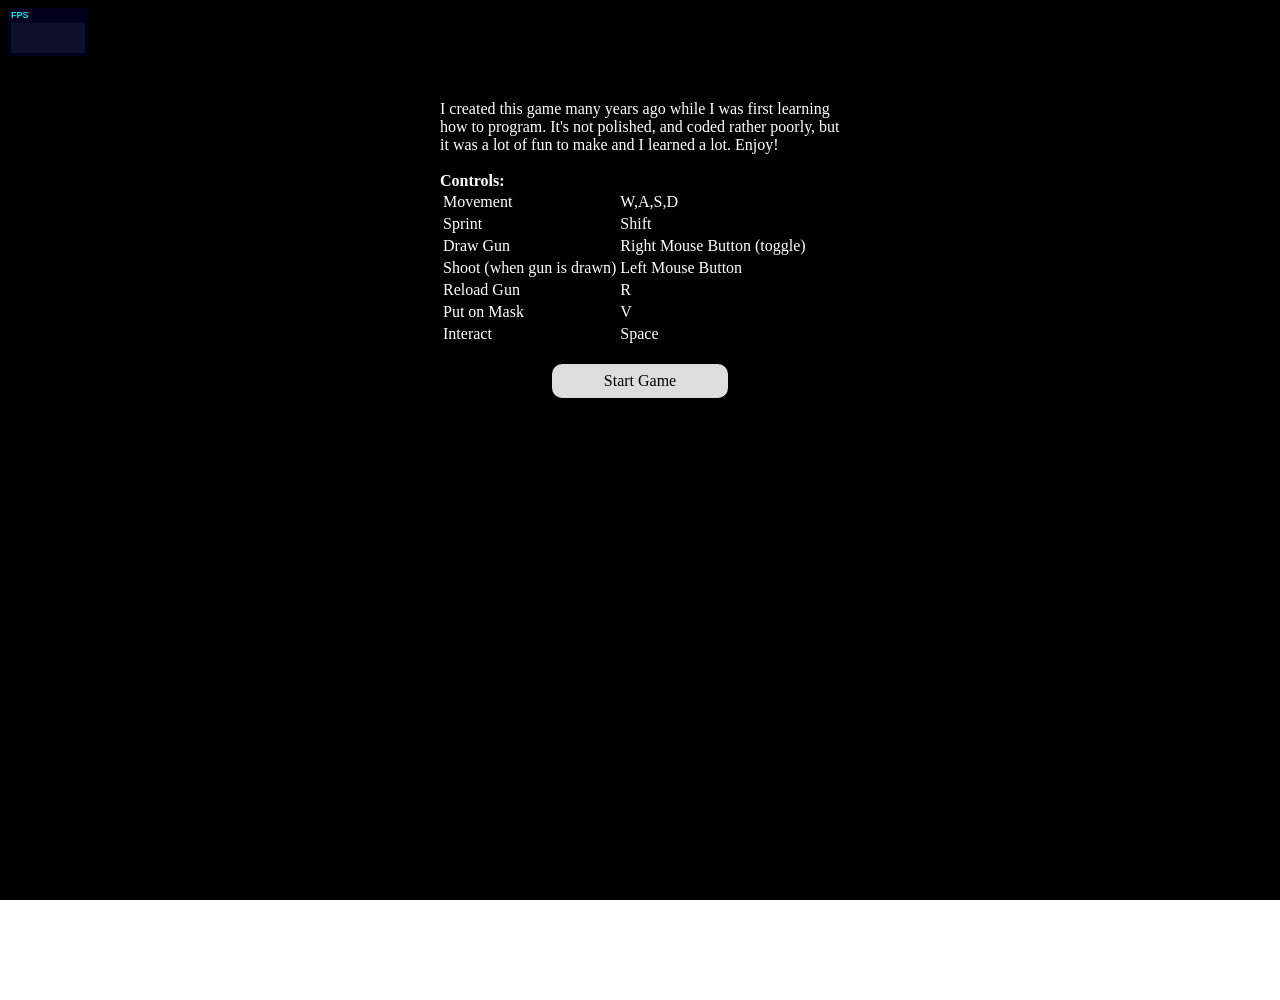
<file: game.html>
<!DOCTYPE HTML>
<html>
<head>
    <meta content="text/html;charset=utf-8" http-equiv="Content-Type">
    <meta content="utf-8" http-equiv="encoding">
	<title>Rob 'em Blind</title>
	<style>
        *{
            /*NOT CENTEREDcursor:url(images/cursor.png),auto;*/
        }
        body{
            margin: 0px;
        }
        canvas {
            padding-left: 0;
            padding-right: 0;
            margin-left: auto;
            margin-right: auto;
            display: block;
        
        }
        #debug_info{
            height: 600px;
            width: 200px;
            position: fixed;
            left: 8px;
            top: 62px;
            z-index: 100;
            /*border:solid;*/
            color: #aa0000;
            pointer-events:none;
            /*background-color:rgba(255,255,255,0.8);*/
        
        }
        #instructions-container{    
          position: absolute;
          top: 0;
          left: 0;
          bottom: 0;
          right: 0;
          margin: 100px auto;
          max-width: 400px;
          height: 100%;
          color: white;
        }
        #start-btn{
          padding:8px;
          text-align:center;
          margin:0 auto;
          background-color:#ddd;
          color:black;
          border-radius:10px;
          max-width:160px;
          cursor:pointer;
        }
        #start-btn:hover{
          background-color:#ccc;
        
        }
        
	</style>

	<script src="bin/pixi.js"></script>
	
</head>
    <body>
    <div id="debug_info"></div>
    <div id="canvas_holder"></div>
    <script src="https://ajax.googleapis.com/ajax/libs/jquery/1.11.1/jquery.min.js"></script>
    <script src="js/jo_local_storage.js"></script>
    <script src="js/get_upgrades_from_storage.js"></script>
    <script src="js/images.js"></script>
    <script src="js/images_from_sheet.js"></script>
    <script src="js/jo_gun.js"></script>
    <script src="js/jo_gun_drop.js"></script>
    <script src="js/menu_button_manager.js"></script>
    <script src="js/jo_debug.js"></script>
    <script src="js/jo_door.js"></script>
    <script src="js/jo_math.js"></script>
	<script src="js/jo_sprite.js"></script>
	<script src="js/jo_cam.js"></script>
	<script src="js/jo_utility.js"></script>
    <script src="js/jo_doodad.js"></script>
	<script src="js/jo_wall.js"></script>
	<script src="js/jo_grid.js"></script>
	<script src="js/astar.js"></script>
	<script src="js/Stats.js"></script>
	<script src="js/jo_raycast.js"></script>
	<script src="js/jo_security_camera.js"></script>
	<script src="js/sprite_hero.js"></script>
	<script src="js/sprite_guard.js"></script>
	<script src="js/sprite_civ.js"></script>
    <script src="js/jo_movie_clip.js"></script>
    <script src="js/sound_manager.js"></script>
    <script src="js/jo_progress_bar.js"></script>
    <script src="js/main.js"></script>
    <div id="instructions-container">
      <div>I created this game many years ago while I was first learning how to program.  It's not polished, and coded rather poorly, but it was a lot of fun to make and I learned a lot.  Enjoy!</div>
      <br>
      <div>
      <b>Controls:</b>
<table>
  <tr>
    <td>Movement</td>
    <td>W,A,S,D</td>
  </tr>
  <tr>
    <td>Sprint</td>
    <td>Shift</td>
  </tr>
  <tr>
    <td>Draw Gun</td>
    <td>Right Mouse Button (toggle)</td>
  </tr>
  <tr>
    <td>Shoot (when gun is drawn)</td>
    <td>Left Mouse Button</td>
  </tr>
  <tr>
    <td>Reload Gun</td>
    <td>R</td>
  </tr>
  <tr>
    <td>Put on Mask</td>
    <td>V</td>
  </tr>
  <tr>
    <td>Interact</td>
    <td>Space</td>
  </tr>
</table></div>
     <br>
      <div id="start-btn" onclick="fullscreen();">Start Game</div>
      
    </div>

    
	</body>
    <script>
      (function(i,s,o,g,r,a,m){i['GoogleAnalyticsObject']=r;i[r]=i[r]||function(){
      (i[r].q=i[r].q||[]).push(arguments)},i[r].l=1*new Date();a=s.createElement(o),
      m=s.getElementsByTagName(o)[0];a.async=1;a.src=g;m.parentNode.insertBefore(a,m)
      })(window,document,'script','//www.google-analytics.com/analytics.js','ga');

      ga('create', 'UA-56798370-1', 'auto');
      ga('send', 'pageview');

    </script>
</html>
</file>
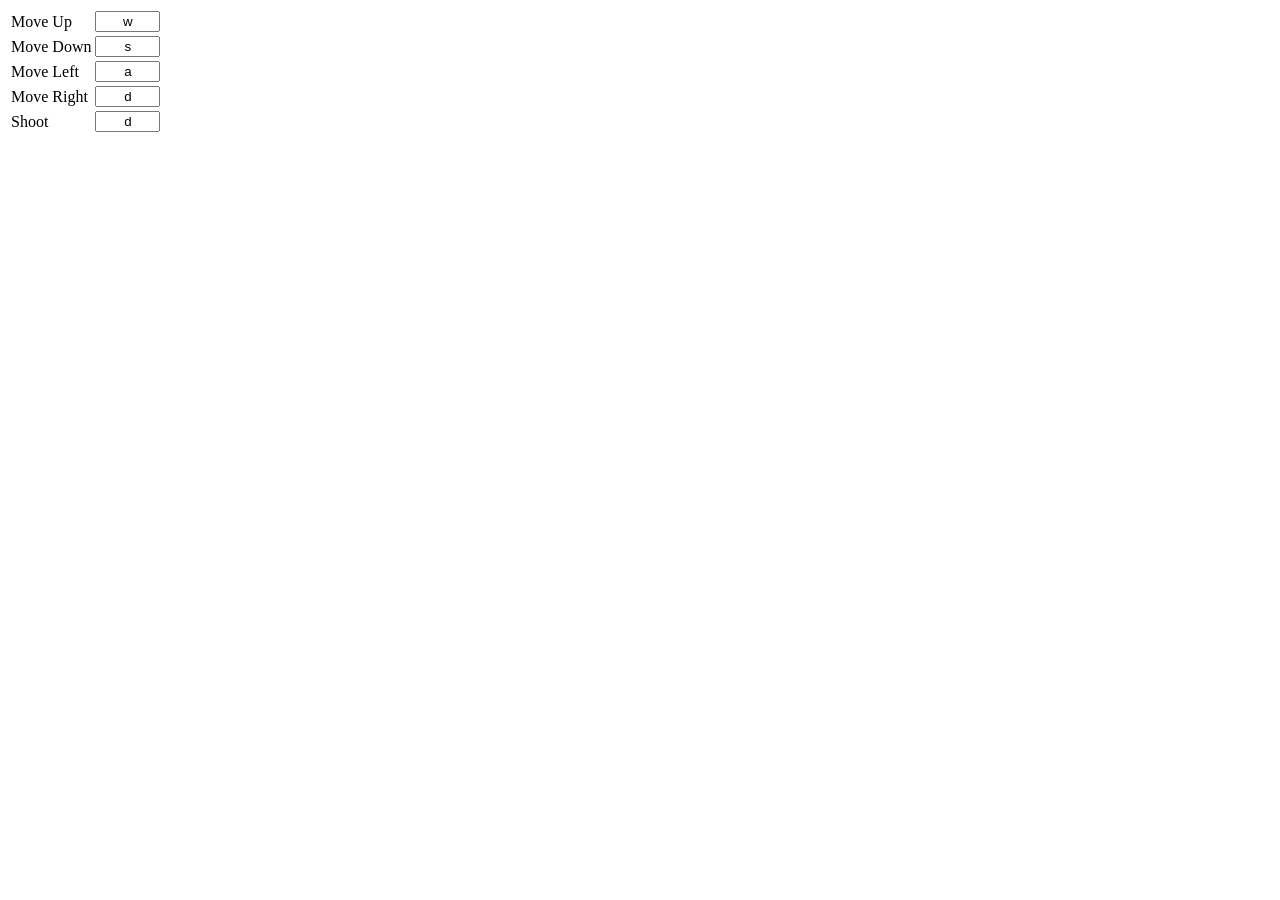
<file: keybindings.html>
<html>
<head>
<style>
    input{text-align:center;}
</style>
</head>
<body>
<table>
  <tr><td>Move Up</td><td>      <input name="Eve" value="w" type="text" size="6" onKeyUp="this.value = keycodes[event.keyCode];reassign[this.name]=event.keyCode;console.log(reassign);" /></td></tr>
  <tr><td>Move Down</td><td>    <input name="Eve" value="s" type="text" size="6" onKeyUp="this.value = keycodes[event.keyCode];reassign[this.name]=event.keyCode;console.log(reassign);" /></td></tr>
  <tr><td>Move Left</td><td>    <input name="Eve" value="a" type="text" size="6" onKeyUp="this.value = keycodes[event.keyCode];reassign[this.name]=event.keyCode;console.log(reassign);" /></td></tr>
  <tr><td>Move Right</td><td>   <input name="Eve" value="d" type="text" size="6" onKeyUp="this.value = keycodes[event.keyCode];reassign[this.name]=event.keyCode;console.log(reassign);" /></td></tr>
  <tr><td>Shoot</td><td>        <input name="Left Click" value="d" type="text" size="6" onKeyUp="this.value = keycodes[event.keyCode];reassign[this.name]=event.keyCode;console.log(reassign);" /></td></tr>
</table>
<script>
var reassign = {
} ;
var keycodes = {
    8: "BCKSP",
    13: "ENTER",
    16: "SHIFT",
    17: "ALTRIGHT",
    18: "ALT",
    27: "ESC",
    32: "SPACE",
    37: "LEFT",
    38: "UP",
    39: "RIGHT",
    40: "DOWN",
    46: "DEL",
    91: "MAC",
    112: "F1",
    113: "F2",
    114: "F3",
    115: "F4",
    116: "F5",
    117: "F6",
    118: "F7",
    119: "F8",
    120: "F9",
    121: "F10",
    122: "F11",
    123: "F12",
    8: "backspace",
    9: "tab",
    13: "enter",
    16: "shift",
    17: "ctrl",
    18: "alt",
    19: "pause_break",
    20: "caps_lock",
    27: "escape",
    33: "page_up",
    34: "page down",
    35: "end",
    36: "home",
    37: "left_arrow",
    38: "up_arrow",
    39: "right_arrow",
    40: "down_arrow",
    45: "insert",
    46: "delete",
    48: "0",
    49: "1",
    50: "2",
    51: "3",
    52: "4",
    53: "5",
    54: "6",
    55: "7",
    56: "8",
    57: "9",
    65: "a",
    66: "b",
    67: "c",
    68: "d",
    69: "e",
    70: "f",
    71: "g",
    72: "h",
    73: "i",
    74: "j",
    75: "k",
    76: "l",
    77: "m",
    78: "n",
    79: "o",
    80: "p",
    81: "q",
    82: "r",
    83: "s",
    84: "t",
    85: "u",
    86: "v",
    87: "w",
    88: "x",
    89: "y",
    90: "z",
    91: "left_window key",
    92: "right_window key",
    93: "select_key",
    96: "numpad 0",
    97: "numpad 1",
    98: "numpad 2",
    99: "numpad 3",
    100: "numpad 4",
    101: "numpad 5",
    102: "numpad 6",
    103: "numpad 7",
    104: "numpad 8",
    105: "numpad 9",
    106: "multiply",
    107: "add",
    109: "subtract",
    110: "decimal point",
    111: "divide",
    112: "f1",
    113: "f2",
    114: "f3",
    115: "f4",
    116: "f5",
    117: "f6",
    118: "f7",
    119: "f8",
    120: "f9",
    121: "f10",
    122: "f11",
    123: "f12",
    144: "num_lock",
    145: "scroll_lock",
    186: "semi_colon",
    187: "equal_sign",
    188: "comma",
    189: "dash",
    190: "period",
    191: "forward_slash",
    192: "grave_accent",
    219: "open_bracket",
    220: "backslash",
    221: "closebracket",
    222: "single_quote"
}
</script>
</body>
</html>
</file>
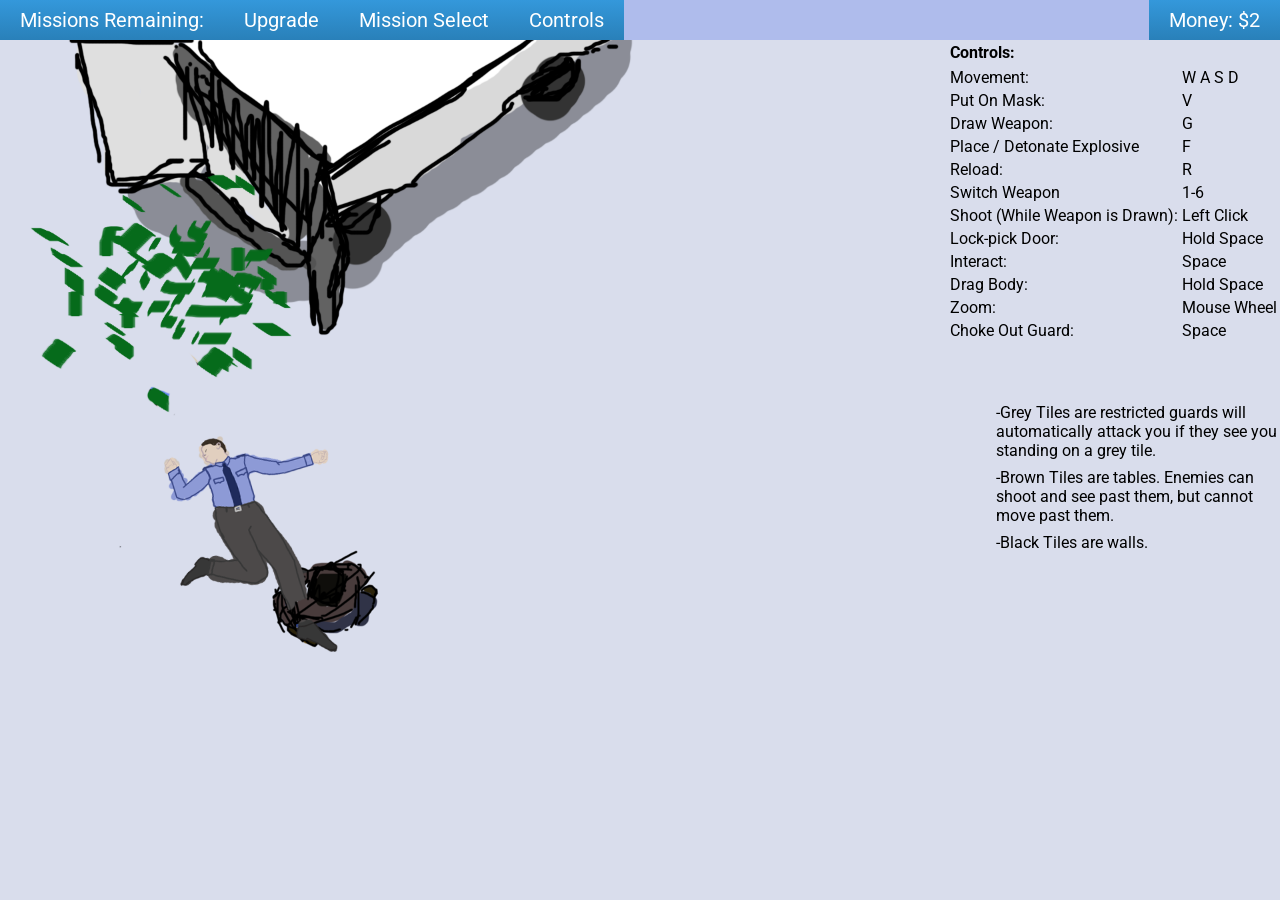
<file: menu.html>
<!DOCTYPE HTML>
<html>
<head>
    <meta content="text/html;charset=utf-8" http-equiv="Content-Type">
    <meta content="utf-8" http-equiv="encoding">
	<title>STEALTH 'em UP</title>
	<style>
        *{
        font-family: 'Roboto', sans-serif;
        }
        body{
            margin: 0px;
            background-image: url("icons/grimly.png");
            background-repeat: no-repeat;
            background-size: cover;
            background-color: #d9ddec;
        }
        canvas {
            padding-left: 0;
            padding-right: 0;
            margin-left: auto;
            margin-right: auto;
            display: block;
        
        }
        #stickyHeader{
            position:fixed;
            left:0px;
            top:0px;
            width:100%;
            height:40px;
            background:#afbcec;

        
        }
        .headerButton {
            height:inherit;
            float:left;
            padding: 0 20px 0 20px;
        }
        .button2{
            cursor:pointer;
            /*disable drag to select text*/
            -webkit-touch-callout: none;
            -webkit-user-select: none;
            -khtml-user-select: none;
            -moz-user-select: none;
            -ms-user-select: none;
            user-select: none;

            background: #3498db;
            background-image: -webkit-linear-gradient(top, #3498db, #2980b9);
            background-image: -moz-linear-gradient(top, #3498db, #2980b9);
            background-image: -ms-linear-gradient(top, #3498db, #2980b9);
            background-image: -o-linear-gradient(top, #3498db, #2980b9);
            background-image: linear-gradient(to bottom, #3498db, #2980b9);
            font-family: Arial;
            color: #ffffff;
            font-size: 20px;
            text-decoration: none;
        
        }
        .button2.button2clickable:hover {
            background: #3cb0fd;
            text-decoration: none;
        }
        .button2.button2clickable:active {
            background: #3cb0fd;
            background-image: -webkit-linear-gradient(top, #3498db, #3cb0fd);
            background-image: -moz-linear-gradient(top, #3498db, #3cb0fd);
            background-image: -ms-linear-gradient(top, #3498db, #3cb0fd);
            background-image: -o-linear-gradient(top, #3498db, #3cb0fd);
            background-image: linear-gradient(to bottom, #3498db, #3cb0fd);
            text-decoration: none;
        }
        .headerButton>span{
            display: table-cell;
            height: 40px;
            vertical-align: middle; 
        }
        .body_content{
            margin-top:40px;
        }
        
        #footer{
            position:fixed;
            left:0px;
            bottom:0px;
            /*height:104px;*/
            width:100%;
            background:#afbcec;
        }
        /* Für ie6*/
        * html #footer{
            position:absolute;
            top:expression((0-(footer.offsetHeight)+(document.documentElement.clientHeight ? document.documentElement.clientHeight : document.body.clientHeight)+(ignoreMe = document.documentElement.scrollTop ? document.documentElement.scrollTop : document.body.scrollTop))+'px');
        }	
        
        .btn {
            border: none;
            font-family: inherit;
            font-size: inherit;
            color: inherit;
            background: none;
            cursor: pointer;
            padding: 25px 32px;
            /*width: 15%;
            height: 80%;*/
            display: inline-block;
            margin: 15px 8px;
            text-transform: uppercase;
            letter-spacing: 1px;
            font-weight: 700;
            outline: none;
            position: relative;
            -webkit-transition: all 0.3s;
            -moz-transition: all 0.3s;
            transition: all 0.3s;
        }
        .btn-1 {
            border: 3px solid #4c5267;
            color: #4c5267;
        }

        /* Button 1a */
        .currentMenuItem,
        .btn-1a:hover,
        .btn-1a:active {
            color: #afbcec;
            background: #4c5267;
        }
        
        .levelSelect{
            margin-bottom: 0px; 
        }
        #datatablesdiv tr { cursor: pointer; cursor: hand; }
        #upgradeScreen{
            position: fixed;
            top: 50%;
            left: 50%;
            height: 900px;
            width: 720px;
            margin-top: -450px;
            margin-left: -360px;
        
        }
        #upgradeInfo{
            width: 200px;
            height: 100%;
        
        }
        #upgrades{
            position:absolute;
            top:0;
            left:220px;
        
            width: 500px;
            height: 100%;
            overflow:auto;
            border-radius:10px;
            border: 2px solid;
        
        }
        .upgrade_button{
            height:60px;
        
        }
        .upgrade_button:hover{
            background: #3cb0fd;
            text-decoration: none;
        }
        .upgradeImage{
            padding: 10px;
            width: 40px;
            height: 40px;
        }
        .upgradeText{
            position:absolute;
            padding: 10px;
            padding-left:0;
            width: 400px;
            height: 40px;
            line-height:40px;
        }
        .upgradeCost{
            position:absolute;
            padding: 10px;
            height: 40px;
            line-height:40px;
            right: 0;
        
        }
        #tooltip{
            padding: 5px;
            min-height: 80px;
            background-color:white;
            border-radius:10px;
            border: 2px solid;
        }
        #hero_stats{
            padding:5px;
            background-color:white;
            border-radius:10px;
            border: 2px solid;
        }
        
        #mc_embed_signup{background:#fff; font:14px Helvetica,Arial,sans-serif;  width:390px;}
        
	</style>
    <link href='http://fonts.googleapis.com/css?family=Roboto' rel='stylesheet' type='text/css'>
    
    <script src="https://code.jquery.com/jquery-2.1.1.min.js"></script>
    
    <link href="//cdn.datatables.net/1.10.4/css/jquery.dataTables.min.css" rel="stylesheet" type="text/css">
    <script src="//cdn.datatables.net/1.10.4/js/jquery.dataTables.min.js"></script>
    
    <script src="bin/pixi.js"></script>
	
</head>
    <script>
        function finishedloading(text){
            console.log('Finished loading: ' + text);
        }
        
        function getUrlVars()
        {
            var vars = [], hash;
            var hashes = window.location.href.slice(window.location.href.indexOf('?') + 1).split('&');
            for(var i = 0; i < hashes.length; i++)
            {
                hash = hashes[i].split('=');
                vars.push(hash[0]);
                vars[hash[0]] = hash[1];
            }
            return vars;
        }
    </script>
    <body onload="finishedloading('body');">
    <div id="stickyHeader">
        <div class="headerButton button2">
            <span>Missions Remaining:</span>
        </div>
        <div class="headerButton button2 button2clickable" onclick="showMenuScreen('upgradeScreen');">
            <span>Upgrade</span>
            
        </div>
        <div class="headerButton button2 button2clickable" onclick="showMenuScreen('levelSelect');">
            <span>Mission Select</span>
            
        </div>
        <div class="headerButton button2 button2clickable" onclick="showMenuScreen('startScreen');">
            <span>Controls</span>
            
        </div>
        <div style="position:fixed; right:0;" class="headerButton button2">
            <span id="HeaderMoney">Money</span>
            
        </div>
    </div>
    
    <div id="canvas_holder"></div>
    <script onload="finishedloading('script1');" src="js/jo_gun.js"></script>
    <script onload="finishedloading('script1b');" src="js/jo_gun_drop.js"></script>
    <script onload="finishedloading('script2');" src="js/menu_button_manager.js"></script>
    <script onload="finishedloading('script3');" src="js/jo_debug.js"></script>
    <script onload="finishedloading('script4');" src="js/jo_door.js"></script>
    <script onload="finishedloading('script5');" src="js/jo_math.js"></script>
	<script onload="finishedloading('script6');" src="js/jo_sprite.js"></script>
	<script onload="finishedloading('script7');" src="js/jo_cam.js"></script>
	<script onload="finishedloading('script8');" src="js/jo_utility.js"></script>
	<script onload="finishedloading('script9');" src="js/jo_wall.js"></script>
	<script onload="finishedloading('script10');" src="js/jo_grid.js"></script>
	<script onload="finishedloading('script11');" src="js/astar.js"></script>
	<script onload="finishedloading('script12');" src="js/Stats.js"></script>
	<script onload="finishedloading('script13');" src="js/jo_raycast.js"></script>
	<script onload="finishedloading('script14');" src="js/jo_security_camera.js"></script>
	<script onload="finishedloading('script15');" src="js/sprite_hero.js"></script>
	<script onload="finishedloading('script16');" src="js/sprite_guard.js"></script>
	<script onload="finishedloading('script17');" src="js/sprite_civ.js"></script>
    <script onload="finishedloading('script18');" src="js/jo_movie_clip.js"></script>
    <script onload="finishedloading('script19');" src="js/sound_manager.js"></script>
    <script onload="finishedloading('script20');" src="js/jo_progress_bar.js"></script>
    <script onload="finishedloading('script21');" src="js/jo_local_storage.js"></script>
    <!--CAUSED ERROR<script onload="finishedloading('script22');" src="js/jo_doodad.js"></script>-->
    <!--  EVERYTHING ABOVE IS FOR PRELOADING ^^ <script src="js/main.js"></script>-->
    <script>
      (function(i,s,o,g,r,a,m){i['GoogleAnalyticsObject']=r;i[r]=i[r]||function(){
      (i[r].q=i[r].q||[]).push(arguments)},i[r].l=1*new Date();a=s.createElement(o),
      m=s.getElementsByTagName(o)[0];a.async=1;a.src=g;m.parentNode.insertBefore(a,m)
      })(window,document,'script','//www.google-analytics.com/analytics.js','ga');

      ga('create', 'UA-56798370-1', 'auto');
      ga('send', 'pageview');

    </script>
            
    <div id="upgradeScreen" class="body_content">
        <div id="upgradeInfo">
            <div id="tooltip">Upgrade Tooltip:  <br>Hover over an upgrade for more info.</div>
            <br>
            <div id="hero_stats">
                
            </div>
        </div>
        <div id="upgrades">
            <!--
            <div class="button2 upgrade_button">
                <img class="upgradeImage" src="images/tile_red.png"></img>
                <span class="upgradeText">More Health</span>
                <span class="upgradeCost">100</span>
            </div>-->
            
        </div>
        <!--Show effect of upgrades-->
    </div>
    <div id="startScreen" class="body_content" align="right">
        <!--<div><button type="button" class="btn btn-1 btn-1a" onclick="location.href='/game.html?volume=0.0'">Start Game (Muted)</button></div>-->

        
        <table>
        <tr>
            <td>
            <b>Controls:</b>
            </td>
            <td>
            </td>
        </tr>
        <tr></tr>
        <tr>
            <td>
            Movement:
            </td>
            <td>
            W A S D
            </td>
        </tr>
        <tr>
            <td>
            Put On Mask:
            </td>
            <td>
            V
            </td>
        </tr>
        <tr>
            <td>
            Draw Weapon:
            </td>
            <td>
            G
            </td>
        </tr>
        <tr>
            <td>
            Place / Detonate Explosive
            </td>
            <td>
            F
            </td>
        </tr>
        <tr>
            <td>
            Reload:
            </td>
            <td>
            R
            </td>
        </tr>
        <tr>
            <td>
            Switch Weapon
            </td>
            <td>
            1-6
            </td>
        </tr>
        <tr>
            
            <td>
            Shoot (While Weapon is Drawn):  
            </td>
            <td>
            Left Click
            </td>
        </tr>
        <tr>
            <td>
            Lock-pick Door:
            </td>
            <td>
            Hold Space
            </td>
        </tr>
        <tr>
            <td>
            Interact:
            </td>
            <td>
            Space
            </td>
        </tr>
        <tr>
            <td>
            Drag Body:
            </td>
            <td>
            Hold Space
            </td>
        </tr>
        <tr>
            <td>
            Zoom:
            </td>
            <td>
            Mouse Wheel
            </td>
        </tr>
        <tr>
            <td>
            Choke Out Guard:
            </td>
            <td>
            Space
            </td>
        </tr>
        
        </table>
        <br><br><br>
        <table>
        <tr>
            <td>
            -Grey Tiles are restricted guards will <br> automatically attack you if they see you <br> standing on a grey tile.
            </td>
        </tr>
        <tr>
        </tr>
        <tr>
        </tr>
        <tr>
            <td>
            -Brown Tiles are tables.  Enemies can <br>shoot and see past them, but cannot <br>move past them.
            </td>
        </tr>
        <tr>
        </tr>
        <tr>
        </tr>
        <tr>
            <td>
            -Black Tiles are walls.
            </td>
        </tr>
        </table>

        <!---<div><video autoplay loop muted width="400" height="300">
            <source src="test.webm" type='video/webm; codecs="vp8, vorbis"'>
        </video></div>-->
        
        </table>
        <br><br><br>
        

 

    </div>
    <!--
    <div class="btn btn-1 btn-1a" style="display: block; width: 300px; height: 120px;" onclick="location.href='./game.html?volume=1.0&level=diamondStore'">
            <h1 class="levelSelect" align="center">Diamond Store</h1>
        </div>
        <div class="btn btn-1 btn-1a" style="display: block; width: 300px; height: 120px;" onclick="location.href='./game.html?volume=1.0&level=bank1'">
            <h1 class="levelSelect" align="center">International Bank</h1>
        </div>
    -->
    <div id="levelSelect" class="body_content" align="right">
        <div id="datatablesdiv" style="max-width:70%;margin:50px;background-color: rgba(255,255,255,0.9);">
        </div>
        
    </div>
    <div id="achievements" class="body_content" align="right">
        
        <table>
        <tr>
            <td>
                <div id="playerStats"></div>
            </td>
            <td>
            </td>
        </tr>
        <tr>
            <td>
                <p><b>Ghost</b> <br> Never Seen</p>
            </td>
            <td>
            <img src="icons/ghost.png">
            </td>
        </tr>
        <tr>
            <td>
                <p><b>Pacifist</b> <br> None Dead</p>
            </td>
            <td>
            <img src="icons/peace.png">
            </td>
        </tr>
        <tr>
            <td>
                <p><b>Flawless</b> <br> Never Seen, None Dead</p>
            </td>
            <td>
            <img src="icons/flawless.png">
            </td>
        </tr>
        <tr>
            <td>
                <p><b>Speedy</b> <br> Completed Quickly</p>
            </td>
            <td>
            <img src="icons/speedy.png">
            </td>
        </tr>
        <tr>
            <td>
                <p><b>Never Give Up</b> <br> Completed After Police <br> Backup Arrives</p>
            </td>
            <td>
                <img src="icons/ngu.png">
            </td>
        </tr>
        </table>
    </div>
    <div align="right" id="mailingList"class="body_content" >
        <!-- Begin MailChimp Signup Form -->
        <link href="//cdn-images.mailchimp.com/embedcode/classic-081711.css" rel="stylesheet" type="text/css">

        <div id="mc_embed_signup">
        <form action="//triagegame.us9.list-manage.com/subscribe/post?u=f089bff381b5dde5efe54f853&amp;id=8917d648ec" method="post" id="mc-embedded-subscribe-form" name="mc-embedded-subscribe-form" class="validate" target="_blank" novalidate>
            <div id="mc_embed_signup_scroll">
            <h2>Mailing List - Only used for major news</h2>
        <div class="mc-field-group">
            <label for="mce-EMAIL">Email Address </label>
            <input type="email" value="" name="EMAIL" class="required email" id="mce-EMAIL">
        </div>
            <div id="mce-responses" class="clear">
                <div class="response" id="mce-error-response" style="display:none"></div>
                <div class="response" id="mce-success-response" style="display:none"></div>
            </div>    <!-- real people should not fill this in and expect good things - do not remove this or risk form bot signups-->
            <div style="position: absolute; left: -5000px;"><input type="text" name="b_f089bff381b5dde5efe54f853_8917d648ec" tabindex="-1" value=""></div>
            <div class="clear"><input type="submit" value="Subscribe" name="subscribe" id="mc-embedded-subscribe" class="button"></div>
            </div>
        </form>
        </div>

        <!--End mc_embed_signup-->
       
    </div>
    <div id="feedback" class="body_content" align="right">
        <iframe src="https://docs.google.com/forms/d/1g9iHmcgLgr4Ob_XtQXY8P5cIKpV4QaSOcXAFXrAADvs/viewform?embedded=true" width="760" height="1000" frameborder="0" marginheight="0" marginwidth="0">Loading...</iframe>
    </div>
    <script>
        function update_stats(){
            var hero_stats = "";
            hero_stats += "Health: " + jo_store_get('hero_health') + "<br>";
            hero_stats += "Kick Doors: " + jo_store_get('kick_doors') + "<br>";
            hero_stats += "Automatically Pick Up Guns: " + jo_store_get('auto_pickup_ammo') + "<br>";
            hero_stats += "Number of Guns you can hold: " + jo_store_get('NumOfGunsHold') + "<br>";
            hero_stats += "Remote Lockpick: " + jo_store_get('RemoteLockpick') + "<br>";
            hero_stats += "Run Speed: " + jo_store_get('Run_speed') + "<br>";
            hero_stats += "Lockpick Speed: " + jo_store_get('Lockpick_speed') + "<br>";
            hero_stats += "Reload Speed: " + jo_store_get('Reload_speed') + "<br>";
            hero_stats += "Toggle Mask Speed: " + jo_store_get('Toggle_mask') + "<br>";
            hero_stats += "Choke Out Speed: " + jo_store_get('Choke_speed') + "<br>";
            hero_stats += "Drag Body Speed: " + jo_store_get('Drag_body_speed') + "<br>";
            hero_stats += "Timed Bomb: " + jo_store_get('Timed_bomb') + "<br>";
            hero_stats += "Remote Bomb: " + jo_store_get('Remote_bomb') + "<br>";
            hero_stats += "Body_armor: " + jo_store_get('Body_armor') + "<br>";
            hero_stats += "Plastic Surgery: " + jo_store_get('Plastic_surgery') + "<br>";
            $('#hero_stats').html(hero_stats);
            
            refreshAvaliableUpgrades();
            
            //update money:
            $('#HeaderMoney').text("Money: $"+jo_store_get('money'));
        }
        function upgrade(key){
            console.log('upgrade: ' + key);
        
            switch(key){
                case "More Health":
                    jo_store_inc("hero_health");
                    break;
                case "Kick Doors Open":
                    jo_store("kick_doors",true);
                    break;
                case "Automatically Pick Up Ammo":
                    jo_store("auto_pickup_ammo",true);
                    break;
                case "Hold More Guns":
                    jo_store_inc("NumOfGunsHold");
                    break;
                case "Remote Lockpick":
                    jo_store("RemoteLockpick",true);
                    break;
                case "Increase Run Speed":
                    jo_store_inc("Run_speed");
                    break;
                case "Increase Lockpick Speed":
                    jo_store("Lockpick_speed",jo_store_get("Lockpick_speed")*0.9);
                    break;
                case "Increase Reload Speed":
                    jo_store("Reload_speed",jo_store_get("Reload_speed")*0.9);
                    break;
                case "Increase Toggling Mask Speed":
                    jo_store("Toggle_mask",jo_store_get("Toggle_mask")*0.9);
                    break;
                case "Increase Choke Out Speed":
                    jo_store("Choke_speed",jo_store_get("Choke_speed")*0.9);
                    break;
                case "Increase Drag Body Speed":
                    jo_store_inc("Drag_body_speed");
                    break;
                case "Timed Bomb":
                    jo_store("Timed_bomb",true);
                    break;
                case "Remote Bomb":
                    jo_store("Remote_bomb",true);
                    break;
                case "Body_armor":
                    jo_store("Body_armor",true);
                    break;
                case "Plastic Surgery":
                    jo_store_inc("Plastic_surgery");
                    break;    
                default:
                    console.log('Error: No key match found in upgrade()');
                    break;
            }
            //cost
            var money = jo_store_get("money");
            money -= upgrades[key].cost;
            jo_store("money",money);
            
            //remove from upgrades list:
            delete upgrades[key];
            //refresh upgrades and stats
            update_stats();
            console.log('---');
            
        }
        function refreshAvaliableUpgrades(){
            //clear previous
            $('#upgrades').html('');
            //add upgrade buttons to upgrade menu:
            for(var key in upgrades){
               $('#upgrades').append('<div class="button2 upgrade_button" data-key="'+key+'" onclick="upgrade(\''+key+'\');"><img class="upgradeImage" src="images/icons/'+upgrades[key].image+'.png"></img><span class="upgradeText">' + key + '</span><span class="upgradeCost">' + upgrades[key].cost + '</span></div>');
            }
            
            $('.upgrade_button').hover(function(){
                $('#tooltip').text(upgrades[$(this).data('key')].description);
            });
        }
        function newGameReset(){
            jo_store('game_count',1);
            //update stats:
            jo_store("money",2);
            jo_store("hero_health",1);
            jo_store("kick_doors",false);
            jo_store("auto_pickup_ammo",false);
            jo_store("NumOfGunsHold",1);
            jo_store("RemoteLockpick",false);
            jo_store("Run_speed",8);
            jo_store("Lockpick_speed",5000);
            jo_store("Reload_speed",2000);
            jo_store("Toggle_mask",500);
            jo_store("Choke_speed",3000);
            jo_store("Drag_body_speed",4);
            jo_store("Timed_bomb",false);
            jo_store("Remote_bomb",false);
            jo_store("Body_armor",false);
            jo_store("Plastic_surgery",0);
        }
        var upgrades = {
            "More Health":{"cost": 2, "description":"You can survive being shot more.", "image": "S_Holy03"},
            "Kick Doors Open":{"cost": 5, "description":"Sprinting twords a door kicks it open.", "image": "E_Wood04"},
            "Automatically Pick Up Ammo":{"cost": 3, "description":"Walking over guns automatically and instantly picks up their ammo.", "image": "I_Chest02"},
            "<strike>Hold More Guns</strike>":{"cost": 5, "description":"Hold more guns.", "image": "W_Gun001"},
            "Remote Lockpick":{"cost": 4, "description":"While lockpicking, you can walk away, and the door will continue to unlock.", "image": "I_Key01"},
            "Increase Run Speed":{"cost": 2, "description":"Run Faster!", "image": "S_Buff04"},
            "Increase Lockpick Speed":{"cost": 2, "description":"Pick Faster!", "image": "I_Key02"},
            "Increase Reload Speed":{"cost": 2, "description":"Reload Faster!", "image": "W_Gun002"},
            "Increase Toggling Mask Speed":{"cost": 1, "description":"Remove/Put on your mask faster!", "image": "S_Death01"},
            "Increase Choke Out Speed":{"cost": 2, "description":"Coke out enemies faster!", "image": "S_Death02"},
            "Increase Drag Body Speed":{"cost": 2, "description":"Drag bodies all around! (with great speed)", "image": "W_Fist001"},
            "Timed Bomb":{"cost": 5, "description":"Plant a bomb on a timer.", "image": "S_Fire02"},
            "Remote Bomb":{"cost": 7, "description":"Plant a remotely detonated bomb.", "image": "S_Fire06"},
            "Body_armor":{"cost": 2, "description":"50% chance to survive a fatal wound.", "image": "A_Armour01"},
            "<strike>Plastic Surgery</strike>":{"cost": 10, "description":"Everyone forgets what you look like.", "image": "I_Mirror"}
        };
        //if no games have been played, reset the stats:
        if(jo_store_get('game_count')===undefined)newGameReset();
        else jo_store_inc('game_count');
        
        //remove upgrade buttons that have already been researched:
        if(jo_store_get('hero_health')>1)delete upgrades["More Health"];
            console.log('----------------');
            console.log(jo_store_get('kick_doors'));
        if(jo_store_get('kick_doors')=='true'){
            console.log('delete');
            delete upgrades["Kick Doors Open"];
        }else{
            console.log('no delete');
        }
        if(jo_store_get('auto_pickup_ammo')=='true')delete upgrades["Automatically Pick Up Ammo"];
        if(jo_store_get('NumOfGunsHold')>1)delete upgrades["Hold More Guns"];
        if(jo_store_get('RemoteLockpick')=='true')delete upgrades["Remote Lockpick"];
        if(jo_store_get('Run_speed')>8)delete upgrades["Increase Run Speed"];
        if(jo_store_get('Lockpick_speed')<5000)delete upgrades["Increase Lockpick Speed"];
        if(jo_store_get('Reload_speed')<2000)delete upgrades["Increase Reload Speed"];
        if(jo_store_get('Toggle_mask')<500)delete upgrades["Increase Toggling Mask Speed"];
        if(jo_store_get('Choke_speed')<3000)delete upgrades["Increase Choke Out Speed"];
        if(jo_store_get('Drag_body_speed')>4)delete upgrades["Increase Drag Body Speed"];
        if(jo_store_get('Timed_bomb')=='true')delete upgrades["Timed Bomb"];
        if(jo_store_get('Remote_bomb')=='true')delete upgrades["Remote Bomb"];
        if(jo_store_get('Body_armor')=='true')delete upgrades["Remote Bomb"];
        if(jo_store_get('Plastic_surgery')>0)delete upgrades["Plastic Surgery"];
        
        
        update_stats();
        refreshAvaliableUpgrades();
    
        var test;
        //pull level maps from server
        //fill level select with names of all maps:
        //get info from php:
        function getListOfMapNames(){
            var fileNames;
            var mapData = [];
            var oReq = new XMLHttpRequest(); //New request object
            oReq.onload = function() {
                //This is where you handle what to do with the response.
                //The actual data is found on this.responseText
                console.log(this.responseText); 
                console.log("NOTE: " + "\"Uncaught SyntaxError: Unexpected token <\" will result if I run this on server without php");
                fileNames = JSON.parse(this.responseText);
                dataSet = [];
                for(var i = 0; i < fileNames.length; i++){
                    fileNames[i] = fileNames[i].slice(0,-6);
                    dataSet[i] = [fileNames[i],'...','...','...','...'];
                    console.log("get file: " + fileNames[i]);
                }
                
                //Make and fill datatable
                $('#datatablesdiv').html( '<table cellpadding="0" cellspacing="0" border="0" class="display" id="example"></table>' );
             
                $('#example').dataTable( {
                    "data": dataSet,
                    "columns": [
                        { "title": "Level Name" },
                        { "title": "Rating" },
                        { "title": "Achievements" },
                        { "title": "Other", "class": "center" },
                        { "title": "Other", "class": "center" }
                    ]
                } ); 
                
                //set each datatable row to link to the map
                $("#datatablesdiv tr").click(function(){
                    location.href = './game.html?volume=1.0&level=' + $(this).find(".sorting_1")[0].innerHTML;
                });
            };
            oReq.open("get", "maps/get-data.php", true);
            //                               ^ Don't block the rest of the execution.
            //                                 Don't wait until the request finishes to 
            //                                 continue.
            oReq.send();
        }
        getListOfMapNames();
        function updateStats(){
            var wins = jo_store_get("wins");
            var loses = jo_store_get("loses");
            var guardsShot = jo_store_get("guardsShot");
            var guardsChoked = jo_store_get("guardsChoked");
            $("#playerStats").empty();
            $("#playerStats").append("<b>Statistics<b>");
            $("#playerStats").append("<br>Wins: " + wins);
            $("#playerStats").append("<br>Loses: " + loses);
            $("#playerStats").append("<br>Guards Shot: " + guardsShot);
            $("#playerStats").append("<br>Guards Choked: " + guardsChoked);
        }
        function showMenuScreen(id){
            //window.history.pushState("object or string", "Title", "./?m=" + id);
        
            $("#startScreen").hide();
            $("#levelSelect").hide();
            $("#achievements").hide();
            $("#mailingList").hide();
            $("#feedback").hide();
            $("#upgradeScreen").hide();
            
            $("#"+id).show();
            history.pushState({}, id, "#id");
            
            //set no buttons to currentMenuItem
            $("#button_startScreen").removeClass("currentMenuItem");
            $("#button_levelSelect").removeClass("currentMenuItem");
            $("#button_achievements").removeClass("currentMenuItem");
            $("#button_mailingList").removeClass("currentMenuItem");
            $("#button_feedback").removeClass("currentMenuItem");
            //Set the currentMenuItem
            $("#button_"+id).addClass("currentMenuItem");
        
        }
        
        //a refresh or regular navigation to the page will show the correct div.
        if(location.hash.substring(0,1)=='#')showMenuScreen(location.hash.substring(1));
        else showMenuScreen("startScreen");
        //no longer used now that is use location.hash
        /*var url_queryString = getUrlVars();
        if(url_queryString["m"]){
            var menuItem = url_queryString["m"];
            console.log('menu: ' + menuItem.substr(menuItem.length -1));
            if(menuItem.substr(menuItem.length -1) == "/")menuItem = menuItem.slice(0,-1);
            showMenuScreen(menuItem);
        }else{
            //start out only showing startscreen
            showMenuScreen("startScreen");
        }*/
        //todo test:
        var dataSet = [
        ['BANK_1','...','...','...','...'],
        ['DIAMOND_STORE','...','...','...','...'],
        ['aPrefilled without php','...','...','...','...'],
        ['Level4','...','...','...','...'],
        ['Level5','...','...','...','...'],
        ['Level6','...','...','...','...'],
        ['Level7','...','...','...','...'],
        ['Level8','...','...','...','...'],
        ['Level9','...','...','...','...'],
    ];
     
    </script>
    <script> 
    //browser update check
    var $buoop = {c:2}; 
    function $buo_f(){ 
     var e = document.createElement("script"); 
     e.src = "//browser-update.org/update.js"; 
     document.body.appendChild(e);
    };
    try {document.addEventListener("DOMContentLoaded", $buo_f,false)}
    catch(e){window.attachEvent("onload", $buo_f)}
    </script> 
	</body>
</html>
</file>
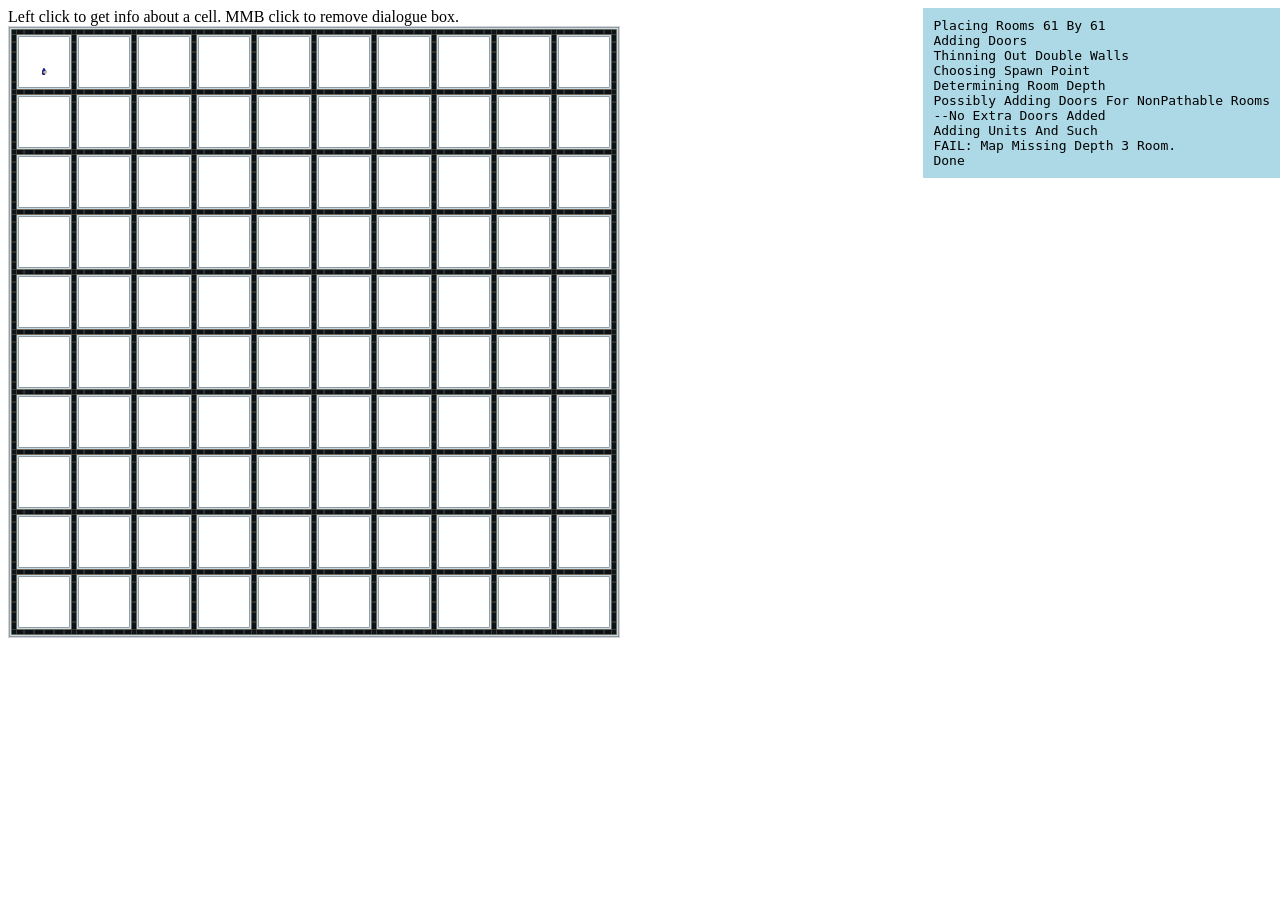
<file: js/MapGen/mapGen.html>
<html>
<body>
<style>
.mouse{
  position:absolute;
  top:0;
  left:0;
  margin: 15px;
  padding: 5px;
  background-color:rgba(255,255,255,1);
  border: 1px solid #000;
  pointer-events:none;
  display:none;
}
.info{
  position: absolute;
  right: 0;
  background-color: lightblue;  
  font-family: monospace;
  text-transform: capitalize;
  padding: 10px;
  min-width:200px;
}
</style>
<div class='info'></div>
<div class='mouse'></div>
<div>Left click to get info about a cell.  MMB click to remove dialogue box.</div>
<canvas id="mapGenCanvas" width="610" height="610" style="border:1px solid #d3d3d3;">
  Your browser does not support the HTML5 canvas tag.</canvas>
  <script src="https://code.jquery.com/jquery-2.1.4.min.js"></script>
  <script src="../jo_math.js"></script>
  <script src="../astar.js"></script>
  <script src="tools.js"></script>
  <script src="mapGen.js"></script>
  <script src="mapGenAlgorithm2.js"></script>
  <script>
    //generateMap();
    generateMap2();
    </script>
</body>
</html>
</file>
